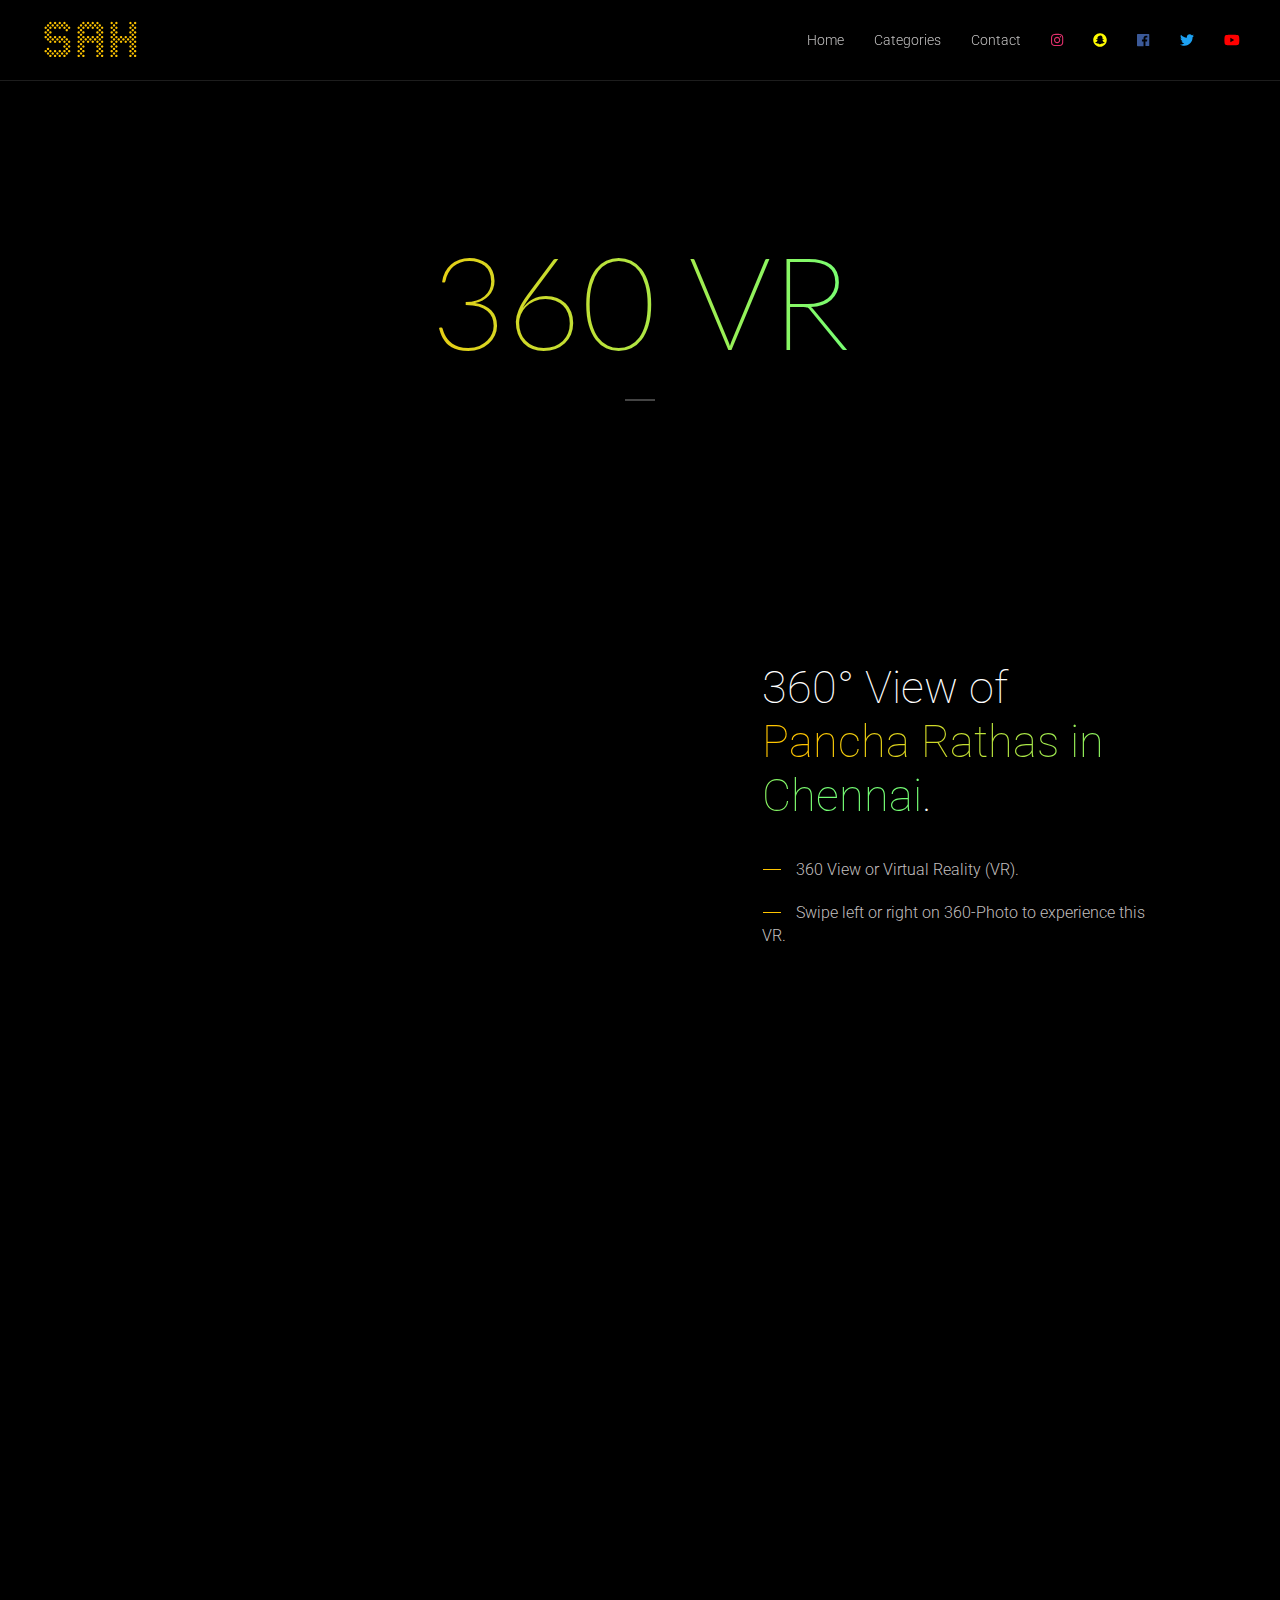
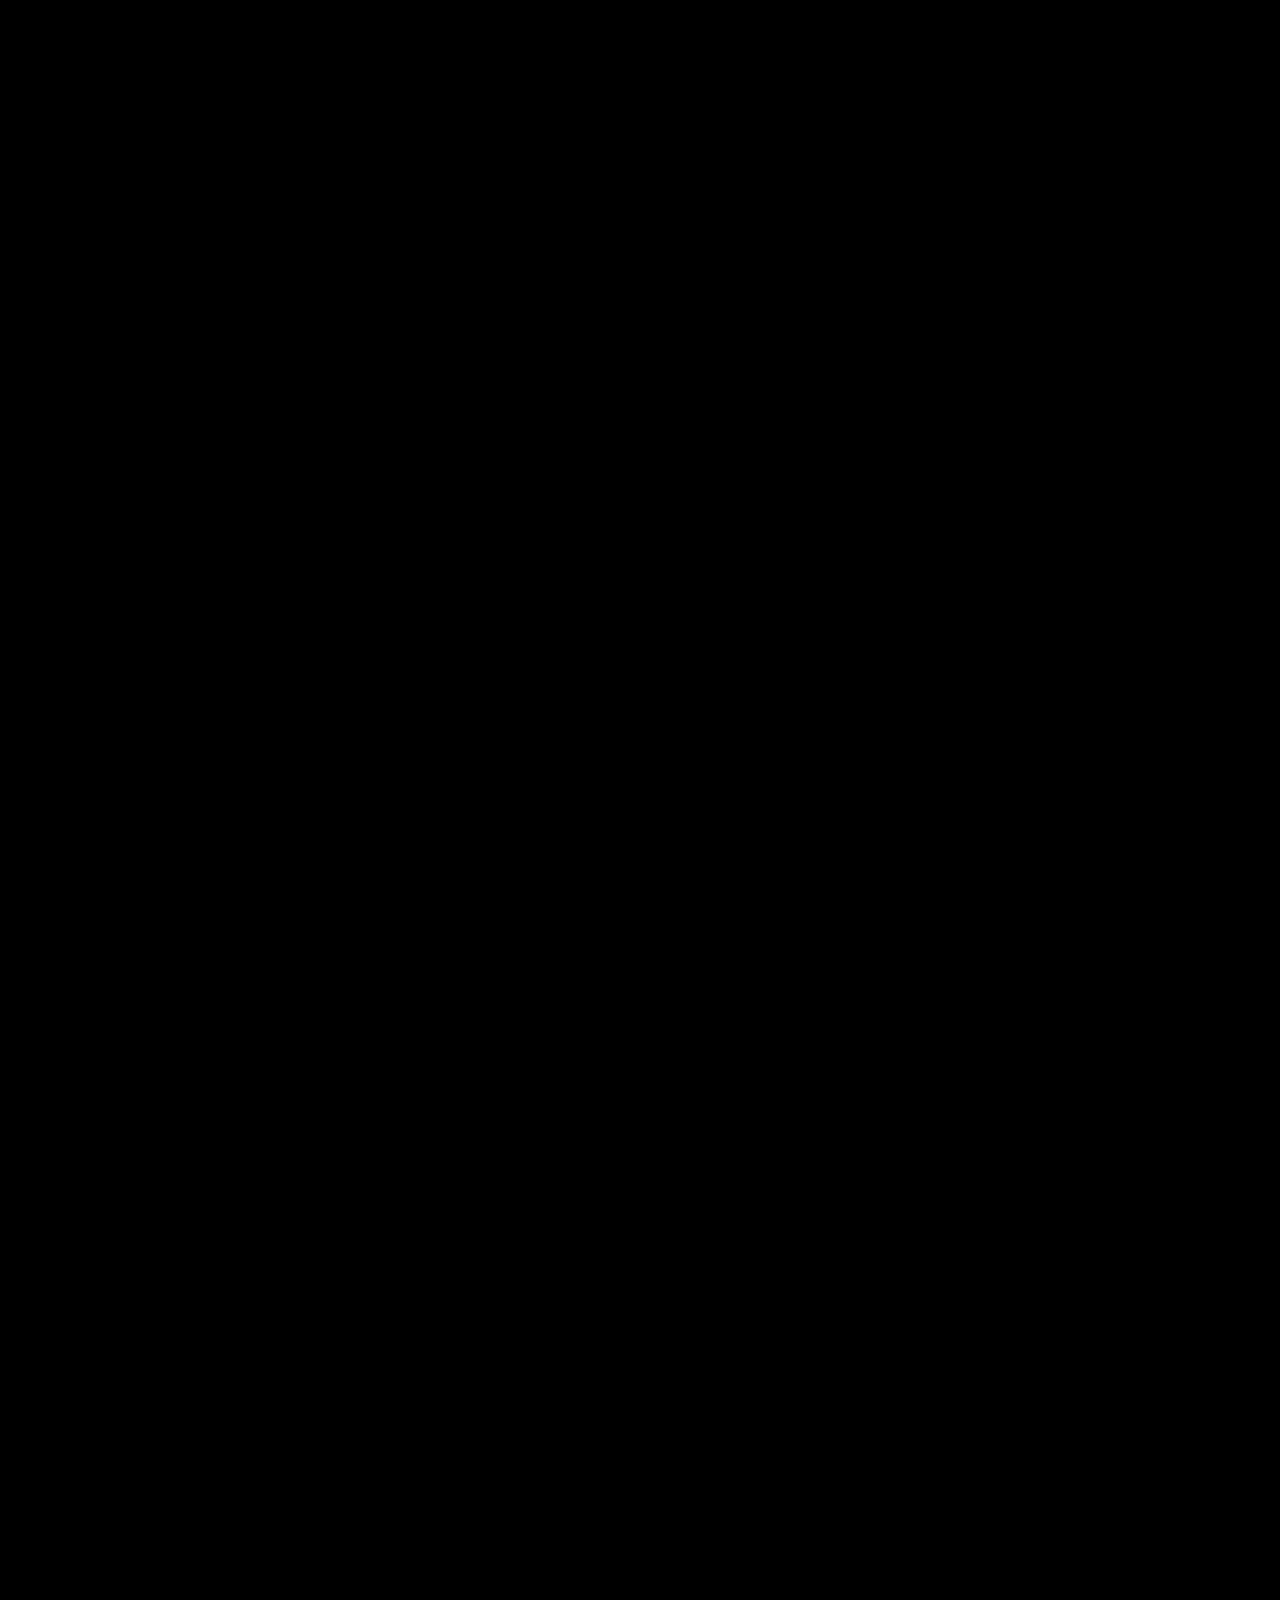
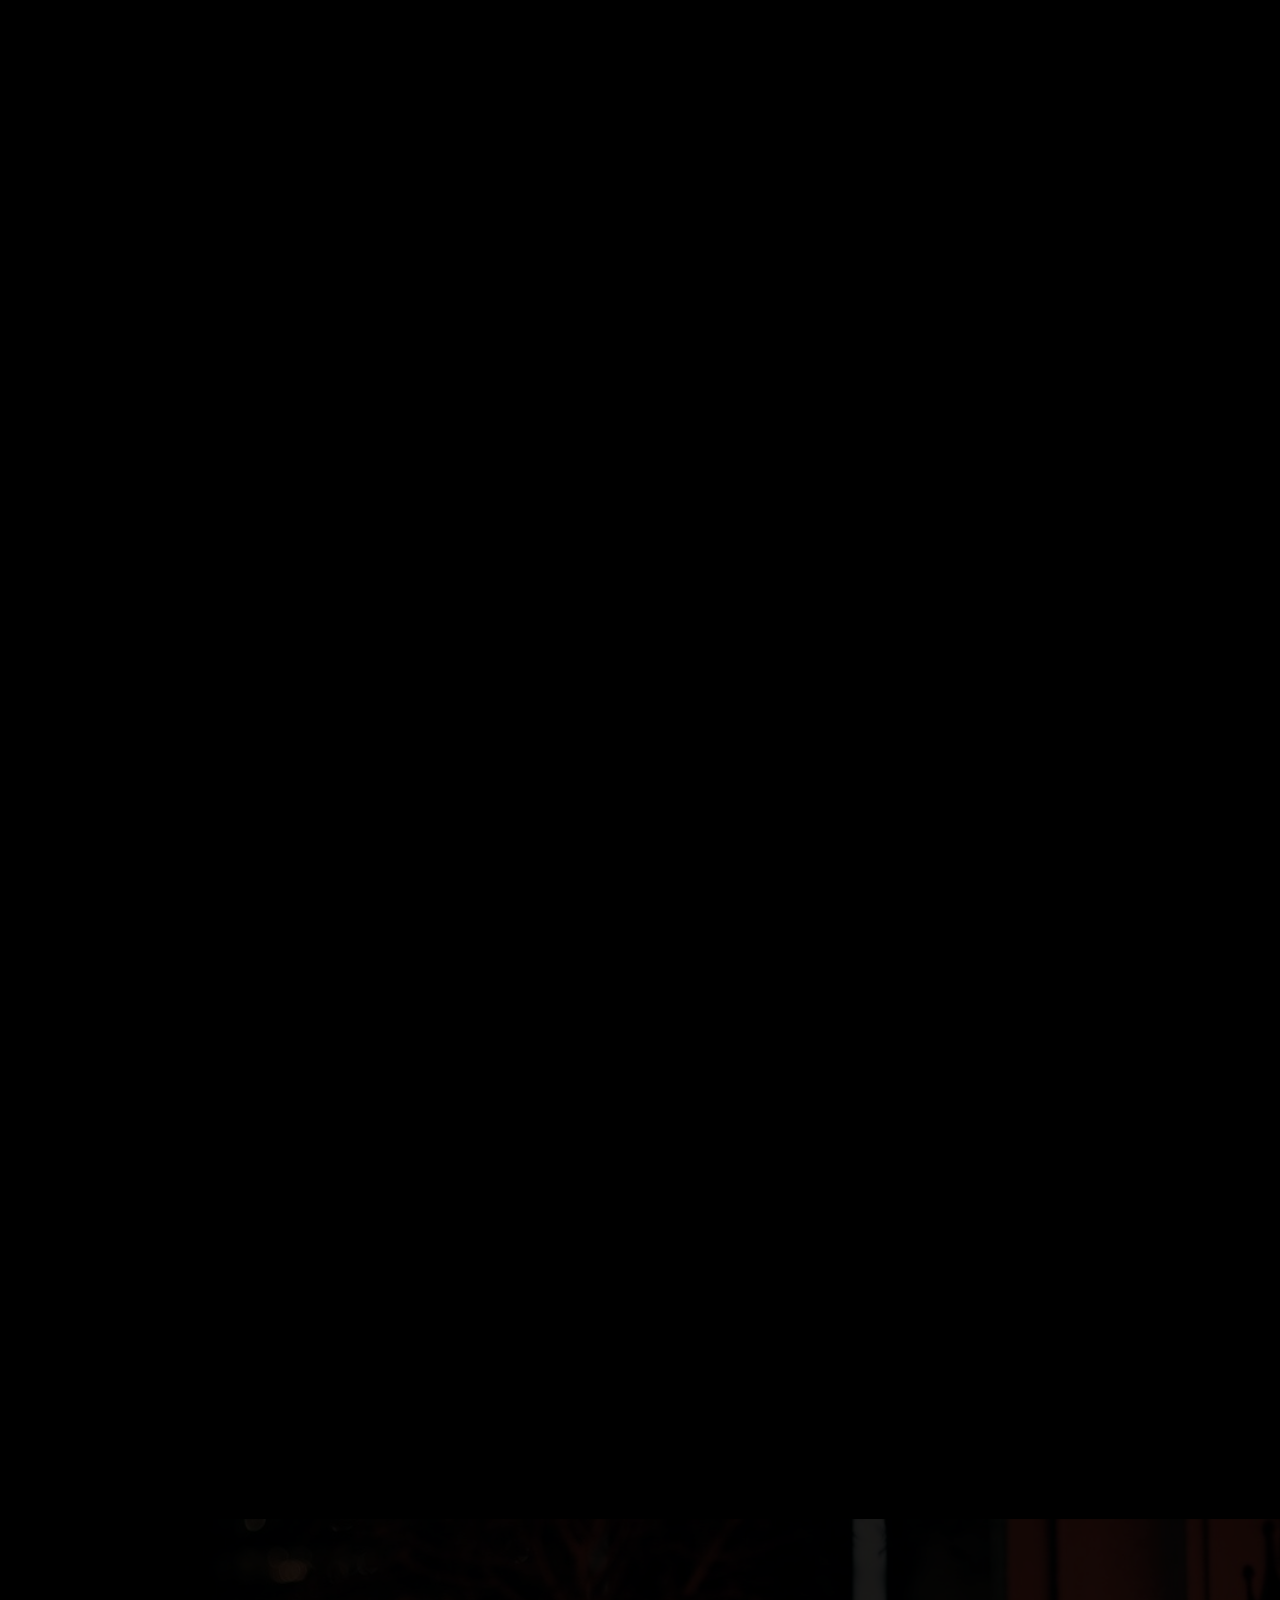
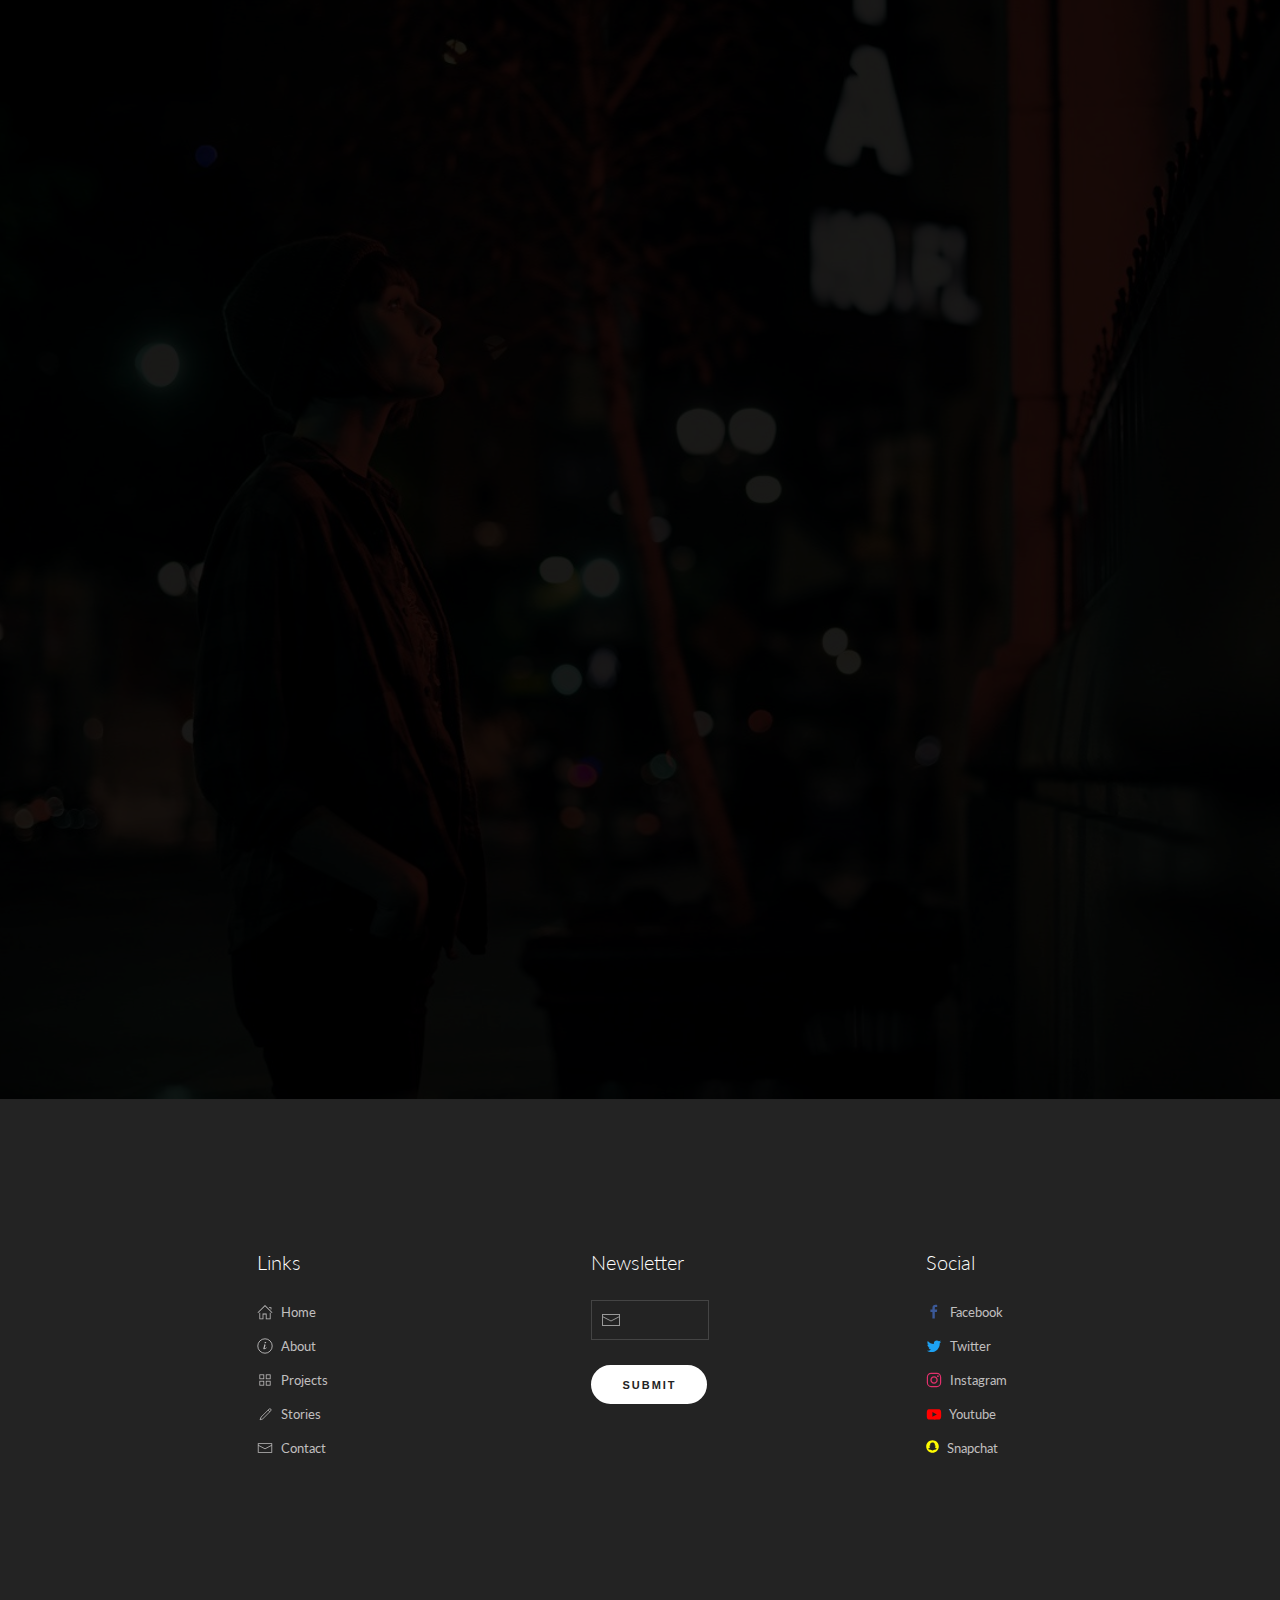
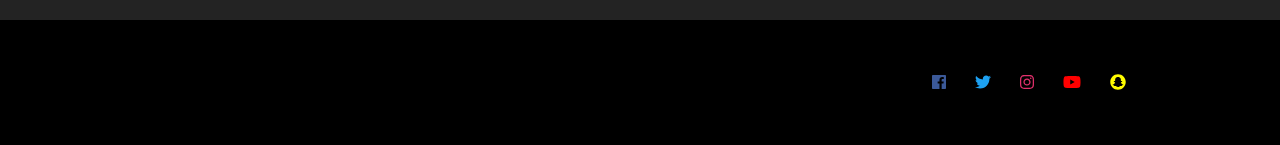
<file: page-works.html>
﻿<!DOCTYPE html>
<html lang="en" class="no-js">


<!-- Start Head -->

<head>

	<meta charset="utf-8">
	<meta name="viewport" content="width=device-width, initial-scale=1.0">
	<meta name="text" content="">
	<meta name="author" content="">

	<!-- description -->
	<meta name="description"
		content="SAH Digitals we are a bunch of enthustic mind who make your business reach million throught online marketing and create a digitial portfolio of your business to be accessable by anyone.">
	<!-- keywords -->
	<meta name="keywords" content="sahdigital,sahdigitals,SAH Digitals,virtual tour,360 vr,vr 360">


	<!--Start Title -->
	<title>SAH Digitals VR-Tours</title>
	<!--End Title -->



	<!-- Start Favicon -->
	<link rel="shortcut icon" href="favicon.ico">
	<link rel="icon" href="favicon.ico" type="image/x-icon">

	<link href="https://stackpath.bootstrapcdn.com/bootstrap/4.4.1/css/bootstrap.min.css" rel="stylesheet">

	<!-- Plugins -->
	<link href="css\plugins.min.css" rel="stylesheet">

	<!-- Main Stylesheet -->
	<link rel="stylesheet" href="css\style.css">

	<!-- Responsive -->
	<link rel="stylesheet" href="css\responsive.css">

</head>
<!-- End Head -->


<!-- Main Body -->

<body class="bg-black">


	<a href="javascript:" id="return-to-top"><span data-uk-icon="icon: chevron-up; ratio: 1"></span></a>


	<!-- Loading Screen -->
	<div id="loader-wrapper">

		<!-- Loading Image -->
		<div class="loader-img"><img src="images\loading-screen.gif" alt=""></div>
		<!-- END Loading Image -->


		<!-- Loading Screen Split -->
		<div class="loader-section section-left"></div>
		<div class="loader-section section-right"></div>
		<!-- End Loading Screen Split -->

	</div>
	<!-- End Loading Screen -->



	<!-- Off-Canvas Navigation -->
	<div id="offcanvas-nav" data-uk-offcanvas="mode: push; overlay: true; esc-close: true;">

	</div>
	<!-- End Off-Canvas Navigation -->


	<!-- Header -->
	<div id="header" class="z-index-999">

	</div>
	<!-- End Header Light -->



	
	<!-- Simple 360-->
	<!-- Featured Works-->
	<div id="simple360" class="bg-black padding-top-bottom-150px">

		<!-- Container -->
		<div class="container">

			<!-- Row -->
			<div class="row"
				data-uk-scrollspy="cls: uk-animation-slide-bottom-medium; target: > div ; delay: 150; repeat: false">


				<!-- Column -->
				<div class="col-md-8 col-sm-12 col-xs-12 center-col text-center"
					data-uk-scrollspy="cls: uk-animation-slide-left-medium; target: > div ; delay: 50; repeat: false">

					<!-- Title -->
					<h1
						class="title-extra-large text-weight-200 sm-width-90 margin-bottom-10px sm-margin-left-right-auto text-gradient-gold sm-text-weight-300">
						360 VR</h1>

					<!-- Separator -->
					<div
						class="separator width-30px center-col bottom-border border-2px border-color-gray-dark margin-top-bottom-30px sm-margin-left-right-auto">
					</div>


					<!-- Semi Title -->
					<!-- <h6 class="text-weight-100 roboto text-white margin-left-right-auto no-margin-bottom">Listings of
						Businesses across<br><span class="text-lime">Hyderabad, Telangana.</span></h6> -->


				</div>
				<!-- End Column -->

			</div>
			<!-- End Row -->

		</div>
		<!-- End Container -->

	</div>
	<!-- End Featured Works -->



	<!-- Featured Project -->
	<div class="row no-margin no-padding bg-black">

		<!-- Column -->
		<div class="col 10 col-lg-6 col-md-11 col-sm-11 col-xs-11 no-margin no-padding"
			data-uk-scrollspy="cls: uk-animation-slide-left-medium; target: > div ; delay: 50; repeat: false">

			<!-- Image -->
			<div class="images" data-uk-lightbox="animation: fade">
				<iframe
					src="https://www.google.com/maps/embed?pb=!4v1579768597457!6m8!1m7!1sCAoSLEFGMVFpcE04bmRlSlhHLTN0VmN3ZURlMGtFYzJRNUQ1OF9LZkhqbjliVUh4!2m2!1d17.3842732!2d78.4793973!3f203.72614721135662!4f4.4101164975746485!5f0.7820865974627469"
					width="100%" height="500" frameborder="0" style="border:0;" allowfullscreen=""></iframe>
			</div>
			<!-- End Image -->

		</div>
		<!-- End Column -->


		<!-- Column -->
		<div
			class="col-lg-6 col-md-12 col-sm-12 col-xs-12 no-margin no-padding uk-flex uk-flex-middle md-padding-top-bottom-150px md-padding-left-15px md-padding-right-15px">

			<!-- Container -->
			<div class="container">

				<!-- Row -->
				<div class="row"
					data-uk-scrollspy="cls: uk-animation-slide-right-medium; target: > div ; delay: 50; repeat: false">

					<!-- Product Description Column -->
					<div class="col-lg-8 col-md-12 col-sm-12 col-xs-12 center-col text-left md-text-center">

						<h4 class="text-weight-100 roboto text-white margin-bottom-35px sm-text-weight-200">360° View
							of <span class="text-gradient-gold">Pancha Rathas in Chennai</span>.</h4>

						<ul class="margin-bottom-45px no-margin-top no-padding no-list-style">

							<li class="padding-bottom-10px text-weight-300 roboto text-gray-light text-medium"><span
									class="text-gold margin-right-10px" data-uk-icon="icon: minus; ratio: 1"></span>
								360 View or Virtual Reality (VR).</li>

							<li class="padding-top-bottom-10px text-weight-300 roboto text-gray-light text-medium"><span
									class="text-gold margin-right-10px" data-uk-icon="icon: minus; ratio: 1"></span>
								Swipe left or right on 360-Photo to experience this VR.</li>

						</ul>


					</div>
					<!-- End Product Description Column -->

				</div>
				<!-- End Row -->

			</div>
			<!-- End Container -->

		</div>
		<!-- End Column -->

	</div>
	<!-- End Featured Project -->

	<!-- Featured Project -->
	<div class="row no-margin no-padding bg-black md-bg-gray-extra-dark uk-flex-row-reverse">

		<!-- Column -->
		<div class="col-10 col-lg-6 col-md-11 col-sm-11 col-xs-11 center-col no-padding"
			data-uk-scrollspy="cls: uk-animation-slide-left-medium; target: > div ; delay: 50; repeat: false">

			<!-- Image -->
			<div class="images" data-uk-lightbox="animation: fade">
				<iframe
					src="https://www.google.com/maps/embed?pb=!4v1579769670109!6m8!1m7!1sCAoSLEFGMVFpcE1qVHZHUG1ucE8tVk94RTZRMTFSUk85U01Da19QWkxlZm9JTzI1!2m2!1d17.4482326!2d78.3843851!3f250.18278491416933!4f-3.6638590795864587!5f0.4000000000000002"
					width="100%"  frameborder="0" style="border:0;" allowfullscreen=""></iframe>
			</div>
			<!-- End Image -->

		</div>
		<!-- End Column -->


		<!-- Column -->
		<div
			class="col-lg-6 col-md-12 col-sm-12 col-xs-12 no-margin no-padding uk-flex uk-flex-middle md-padding-top-bottom-150px md-padding-left-15px md-padding-right-15px">

			<!-- Container -->
			<div class="container">

				<!-- Row -->
				<div class="row"
					data-uk-scrollspy="cls: uk-animation-slide-right-medium; target: > div ; delay: 50; repeat: false">

					<!-- Product Description Column -->
					<div class="col-lg-8 col-md-12 col-sm-12 col-xs-12 center-col text-left md-text-center">

						<h4 class="text-weight-100 roboto text-white margin-bottom-35px sm-text-weight-200">360° View
							of <span class="text-gradient-gold">Pancha Rathas in Chennai</span>.</h4>

						<ul class="margin-bottom-45px no-margin-top no-padding no-list-style">

							<li class="padding-bottom-10px text-weight-300 roboto text-gray-light text-medium"><span
									class="text-gold margin-right-10px" data-uk-icon="icon: minus; ratio: 1"></span>
								360 View or Virtual Reality (VR).</li>

							<li class="padding-top-bottom-10px text-weight-300 roboto text-gray-light text-medium"><span
									class="text-gold margin-right-10px" data-uk-icon="icon: minus; ratio: 1"></span>
								Swipe left or right on 360-Photo to experience this VR.</li>

						</ul>


					</div>
					<!-- End Product Description Column -->

				</div>
				<!-- End Row -->

			</div>
			<!-- End Container -->

		</div>
		<!-- End Column -->

	</div>
	<!-- End Featured Project -->

	<!-- Virtual Tour-->
	
	<!-- Featured Works-->
	<div id="vr-tour" class="bg-black padding-top-bottom-150px">

		<!-- Container -->
		<div class="container">

			<!-- Row -->
			<div class="row"
				data-uk-scrollspy="cls: uk-animation-slide-bottom-medium; target: > div ; delay: 150; repeat: false">


				<!-- Column -->
				<div class="col-md-8 col-sm-12 col-xs-12 center-col text-center"
					data-uk-scrollspy="cls: uk-animation-slide-left-medium; target: > div ; delay: 50; repeat: false">

					<!-- Title -->
					<h1
						class="title-extra-large text-weight-200 sm-width-90 margin-bottom-10px sm-margin-left-right-auto text-gradient-gold sm-text-weight-300">
						Virtual Tour</h1>

					<!-- Separator -->
					<div
						class="separator width-30px center-col bottom-border border-2px border-color-gray-dark margin-top-bottom-30px sm-margin-left-right-auto">
					</div>


					<!-- Semi Title -->
					<!-- <h6 class="text-weight-100 roboto text-white margin-left-right-auto no-margin-bottom">Listings of
						Businesses across<br><span class="text-lime">Hyderabad, Telangana.</span></h6> -->


				</div>
				<!-- End Column -->

			</div>
			<!-- End Row -->

		</div>
		<!-- End Container -->

	</div>
	<!-- End Featured Works -->


	<!-- Featured Project -->
	<div class="row no-margin no-padding bg-black">

		<!-- Column -->
		<div class="col-10 col-lg-6 col-md-11 col-sm-11 col-xs-11 center-col no-padding"
			data-uk-scrollspy="cls: uk-animation-slide-left-medium; target: > div ; delay: 50; repeat: false">

			<!-- Image -->
			<div class="images" data-uk-lightbox="animation: fade">
				<iframe
					src="https://www.google.com/maps/embed?pb=!4v1579768954688!6m8!1m7!1sCAoSLEFGMVFpcE9SdXQ5T3lVdl9qNXhHWkw5c0pSMDZZc29LdldSSlZwOExkMUtO!2m2!1d17.38848102423!2d78.48448678851128!3f348.02012889137796!4f8.69764058631101!5f0.4000000000000002"
					width="100%" height="500" frameborder="0" style="border:0;" allowfullscreen=""></iframe>
			</div>
			<!-- End Image -->

		</div>
		<!-- End Column -->


		<!-- Column -->
		<div
			class="col-lg-6 col-md-12 col-sm-12 col-xs-12 no-margin no-padding uk-flex uk-flex-middle md-padding-top-bottom-150px md-padding-left-15px md-padding-right-15px">

			<!-- Container -->
			<div class="container">

				<!-- Row -->
				<div class="row"
					data-uk-scrollspy="cls: uk-animation-slide-right-medium; target: > div ; delay: 50; repeat: false">

					<!-- Product Description Column -->
					<div class="col-lg-8 col-md-12 col-sm-12 col-xs-12 center-col text-left md-text-center">

						<h4 class="text-weight-100 roboto text-white margin-bottom-35px sm-text-weight-200">360° View
							of <span class="text-gradient-gold">Pancha Rathas in Chennai</span>.</h4>

						<ul class="margin-bottom-45px no-margin-top no-padding no-list-style">

							<li class="padding-bottom-10px text-weight-300 roboto text-gray-light text-medium"><span
									class="text-gold margin-right-10px" data-uk-icon="icon: minus; ratio: 1"></span>
								360 View or Virtual Reality (VR).</li>

							<li class="padding-top-bottom-10px text-weight-300 roboto text-gray-light text-medium"><span
									class="text-gold margin-right-10px" data-uk-icon="icon: minus; ratio: 1"></span>
								Swipe left or right on 360-Photo to experience this VR.</li>

						</ul>

					</div>
					<!-- End Product Description Column -->

				</div>
				<!-- End Row -->

			</div>
			<!-- End Container -->

		</div>
		<!-- End Column -->

	</div>
	<!-- End Featured Project -->



	<!-- Featured Project -->
	<div class="row no-margin no-padding bg-black md-bg-gray-extra-dark uk-flex-row-reverse">

		<!-- Column -->
		<div class="col-10 col-lg-6 col-md-11 col-sm-11 col-xs-11 center-col no-padding"
			data-uk-scrollspy="cls: uk-animation-slide-right-medium; target: > div ; delay: 50; repeat: false">

			<!-- Image -->
			<div class="images" data-uk-lightbox="animation: fade">
				<iframe
					src="https://www.google.com/maps/embed?pb=!4v1579092154859!6m8!1m7!1sCAoSLEFGMVFpcE1qNi1xMkRYbkdCb3lWc1h5d24xb1c0Y2dVckNqSklqTzNseXl0!2m2!1d17.34948597947164!2d78.49395062774418!3f166.04174099650402!4f-10.831024467155856!5f0.7820865974627469"
					width="100%" height="500" frameborder="0" style="border:0;" allowfullscreen=""></iframe>
			</div>
			<!-- End Image -->

		</div>
		<!-- End Column -->


		<!-- Column -->
		<div
			class="col-lg-6 col-md-12 col-sm-12 col-xs-12 no-margin no-padding uk-flex uk-flex-middle md-padding-top-bottom-150px md-padding-left-15px md-padding-right-15px">

			<!-- Container -->
			<div class="container">

				<!-- Row -->
				<div class="row"
					data-uk-scrollspy="cls: uk-animation-slide-left-medium; target: > div ; delay: 50; repeat: false">

					<!-- Product Description Column -->
					<div class="col-lg-8 col-md-12 col-sm-12 col-xs-12 center-col text-left md-text-center">

						<h4 class="text-weight-100 roboto text-white margin-bottom-15px sm-text-weight-200">Walkthrough
							of <span class="text-gradient-gold">Fashion Fever</span>.</h4>

						<ul class="margin-bottom-45px no-margin-top no-padding no-list-style">

							<li class="padding-bottom-10px text-weight-300 roboto text-gray-light text-medium"><span
									class="text-gold margin-right-10px" data-uk-icon="icon: minus; ratio: 1"></span>
								Have a complete tour of your any business.</li>

							<li class="padding-bottom-10px text-weight-300 roboto text-gray-light text-medium"><span
									class="text-gold margin-right-10px" data-uk-icon="icon: minus; ratio: 1"></span>
								Experience this walkthrough using arrow button in a 360-Photo.</li>

							<li class="padding-bottom-10px text-weight-300 roboto text-gray-light text-medium"><span
									class="text-gold margin-right-10px" data-uk-icon="icon: minus; ratio: 1"></span>
								No validity required because you are getting lifetime subscription on it.</li>


					</div>
					<!-- End Product Description Column -->

				</div>
				<!-- End Row -->

			</div>
			<!-- End Container -->

		</div>
		<!-- End Column -->

	</div>
	<!-- End Featured Project -->



	<!-- Floor Plans-->
	<!-- Featured Works-->
	<div id="floor-plan" class="bg-black padding-top-bottom-150px">

		<!-- Container -->
		<div class="container">

			<!-- Row -->
			<div class="row"
				data-uk-scrollspy="cls: uk-animation-slide-bottom-medium; target: > div ; delay: 150; repeat: false">


				<!-- Column -->
				<div class="col-md-8 col-sm-12 col-xs-12 center-col text-center"
					data-uk-scrollspy="cls: uk-animation-slide-left-medium; target: > div ; delay: 50; repeat: false">

					<!-- Title -->
					<h1
						class="title-extra-large text-weight-200 sm-width-90 margin-bottom-10px sm-margin-left-right-auto text-gradient-gold sm-text-weight-300">
						Floor Plan of Business</h1>

					<!-- Separator -->
					<div
						class="separator width-30px center-col bottom-border border-2px border-color-gray-dark margin-top-bottom-30px sm-margin-left-right-auto">
					</div>


					<!-- Semi Title -->
					<!-- <h6 class="text-weight-100 roboto text-white margin-left-right-auto no-margin-bottom">Listings of
						Businesses across<br><span class="text-lime">Hyderabad, Telangana.</span></h6> -->


				</div>
				<!-- End Column -->

			</div>
			<!-- End Row -->

		</div>
		<!-- End Container -->

	</div>
	<!-- End Featured Works -->


	<!-- Featured Project -->
	<div class="row no-margin no-padding bg-black">

		<!-- Column -->
		<div class="col-10 col-lg-6 col-md-11 col-sm-11 col-xs-11 center-col no-padding"
			data-uk-scrollspy="cls: uk-animation-slide-left-medium; target: > div ; delay: 50; repeat: false">

			<!-- Image -->
			<div class="images" data-uk-lightbox="animation: fade">
				<iframe
					src="https://www.google.com/maps/embed?pb=!4v1579092744617!6m8!1m7!1sCAoSLEFGMVFpcFBEcThYaTgwNWVZb0k0ekM0YUxIUnJlSXFwX3ZDSThEd3ZkU2V5!2m2!1d12.6089252!2d80.1895117!3f220.90492749579755!4f23.201106258333255!5f0.7820865974627469"
					width="100%" height="500" frameborder="0" style="border:0;" allowfullscreen=""></iframe>
			</div>
			<!-- End Image -->

		</div>
		<!-- End Column -->


		<!-- Column -->
		<div
			class="col-lg-6 col-md-12 col-sm-12 col-xs-12 no-margin no-padding uk-flex uk-flex-middle md-padding-top-bottom-150px md-padding-left-15px md-padding-right-15px">

			<!-- Container -->
			<div class="container">

				<!-- Row -->
				<div class="row"
					data-uk-scrollspy="cls: uk-animation-slide-right-medium; target: > div ; delay: 50; repeat: false">

					<!-- Product Description Column -->
					<div class="col-lg-8 col-md-12 col-sm-12 col-xs-12 center-col text-left md-text-center">

						<h4 class="text-weight-100 roboto text-white margin-bottom-35px sm-text-weight-200">360° View
							of <span class="text-gradient-gold">Pancha Rathas in Chennai</span>.</h4>

						<ul class="margin-bottom-45px no-margin-top no-padding no-list-style">

							<li class="padding-bottom-10px text-weight-300 roboto text-gray-light text-medium"><span
									class="text-gold margin-right-10px" data-uk-icon="icon: minus; ratio: 1"></span>
								360 View or Virtual Reality (VR).</li>

							<li class="padding-top-bottom-10px text-weight-300 roboto text-gray-light text-medium"><span
									class="text-gold margin-right-10px" data-uk-icon="icon: minus; ratio: 1"></span>
								Swipe left or right on 360-Photo to experience this VR.</li>

						</ul>


					</div>
					<!-- End Product Description Column -->

				</div>
				<!-- End Row -->

			</div>
			<!-- End Container -->

		</div>
		<!-- End Column -->

	</div>
	<!-- End Featured Project -->



	<!-- Featured Project -->
	<div class="row no-margin no-padding bg-black md-bg-gray-extra-dark uk-flex-row-reverse">

		<!-- Column -->
		<div class="col-10 col-lg-6 col-md-11 col-sm-11 col-xs-11 center-col no-padding"
			data-uk-scrollspy="cls: uk-animation-slide-right-medium; target: > div ; delay: 50; repeat: false">

			<!-- Image -->
			<div class="images" data-uk-lightbox="animation: fade">
				<iframe
					src="https://www.google.com/maps/embed?pb=!4v1579092154859!6m8!1m7!1sCAoSLEFGMVFpcE1qNi1xMkRYbkdCb3lWc1h5d24xb1c0Y2dVckNqSklqTzNseXl0!2m2!1d17.34948597947164!2d78.49395062774418!3f166.04174099650402!4f-10.831024467155856!5f0.7820865974627469"
					width="100%" height="500" frameborder="0" style="border:0;" allowfullscreen=""></iframe>
			</div>
			<!-- End Image -->

		</div>
		<!-- End Column -->


		<!-- Column -->
		<div
			class="col-lg-6 col-md-12 col-sm-12 col-xs-12 no-margin no-padding uk-flex uk-flex-middle md-padding-top-bottom-150px md-padding-left-15px md-padding-right-15px">

			<!-- Container -->
			<div class="container">

				<!-- Row -->
				<div class="row"
					data-uk-scrollspy="cls: uk-animation-slide-left-medium; target: > div ; delay: 50; repeat: false">

					<!-- Product Description Column -->
					<div class="col-lg-8 col-md-12 col-sm-12 col-xs-12 center-col text-left md-text-center">

						<h4 class="text-weight-100 roboto text-white margin-bottom-15px sm-text-weight-200">Walkthrough
							of <span class="text-gradient-gold">Fashion Fever</span>.</h4>

						<ul class="margin-bottom-45px no-margin-top no-padding no-list-style">

							<li class="padding-bottom-10px text-weight-300 roboto text-gray-light text-medium"><span
									class="text-gold margin-right-10px" data-uk-icon="icon: minus; ratio: 1"></span>
								Have a complete tour of your any business.</li>

							<li class="padding-bottom-10px text-weight-300 roboto text-gray-light text-medium"><span
									class="text-gold margin-right-10px" data-uk-icon="icon: minus; ratio: 1"></span>
								Experience this walkthrough using arrow button in a 360-Photo.</li>

							<li class="padding-bottom-10px text-weight-300 roboto text-gray-light text-medium"><span
									class="text-gold margin-right-10px" data-uk-icon="icon: minus; ratio: 1"></span>
								No validity required because you are getting lifetime subscription on it.</li>


					</div>
					<!-- End Product Description Column -->

				</div>
				<!-- End Row -->

			</div>
			<!-- End Container -->

		</div>
		<!-- End Column -->

	</div>
	<!-- End Featured Project -->

	<!-- Contact -->
	<div id="contact" class="image-bg-14 overlay-black-dense padding-top-bottom-150px">

	</div>
	<!-- End Contact -->


	<!-- Footer -->
	<footer id="footer">

	</footer>
	<!-- End Footer -->




	<script src="https://code.jquery.com/jquery-3.4.1.min.js"></script>

	<!-- Including page fragments-->
	<script src="js/include.js"></script>
	<!-- Retina Ready -->
	<script src="js/plugins.min.js"></script>

	<!-- Custom Scripts -->
	<script src="js/custom.js"></script>
	
</body>

</html>
</file>
